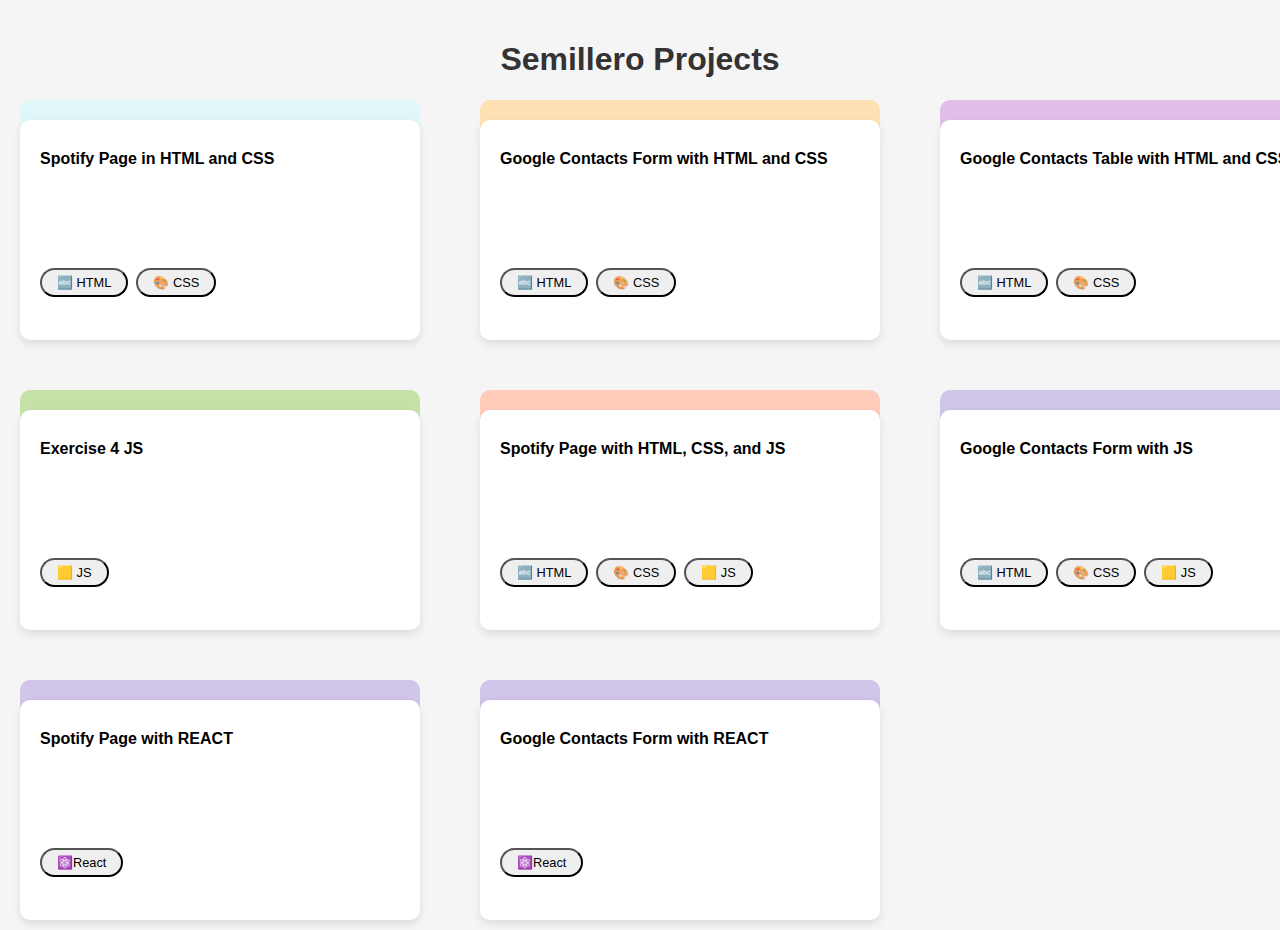
<file: index.html>
<!DOCTYPE html>
<html lang="en">
  <head>
    <meta charset="UTF-8" />
    <meta name="viewport" content="width=device-width, initial-scale=1.0" />
    <title>Semillero Projects</title>
    <link rel="stylesheet" href="styles.css" />
  </head>
  <body>
    <h1>Semillero Projects</h1>
    <div class="cards-container" id="projects"></div>

    <script src="app.js"></script>
  </body>
</html>
</file>
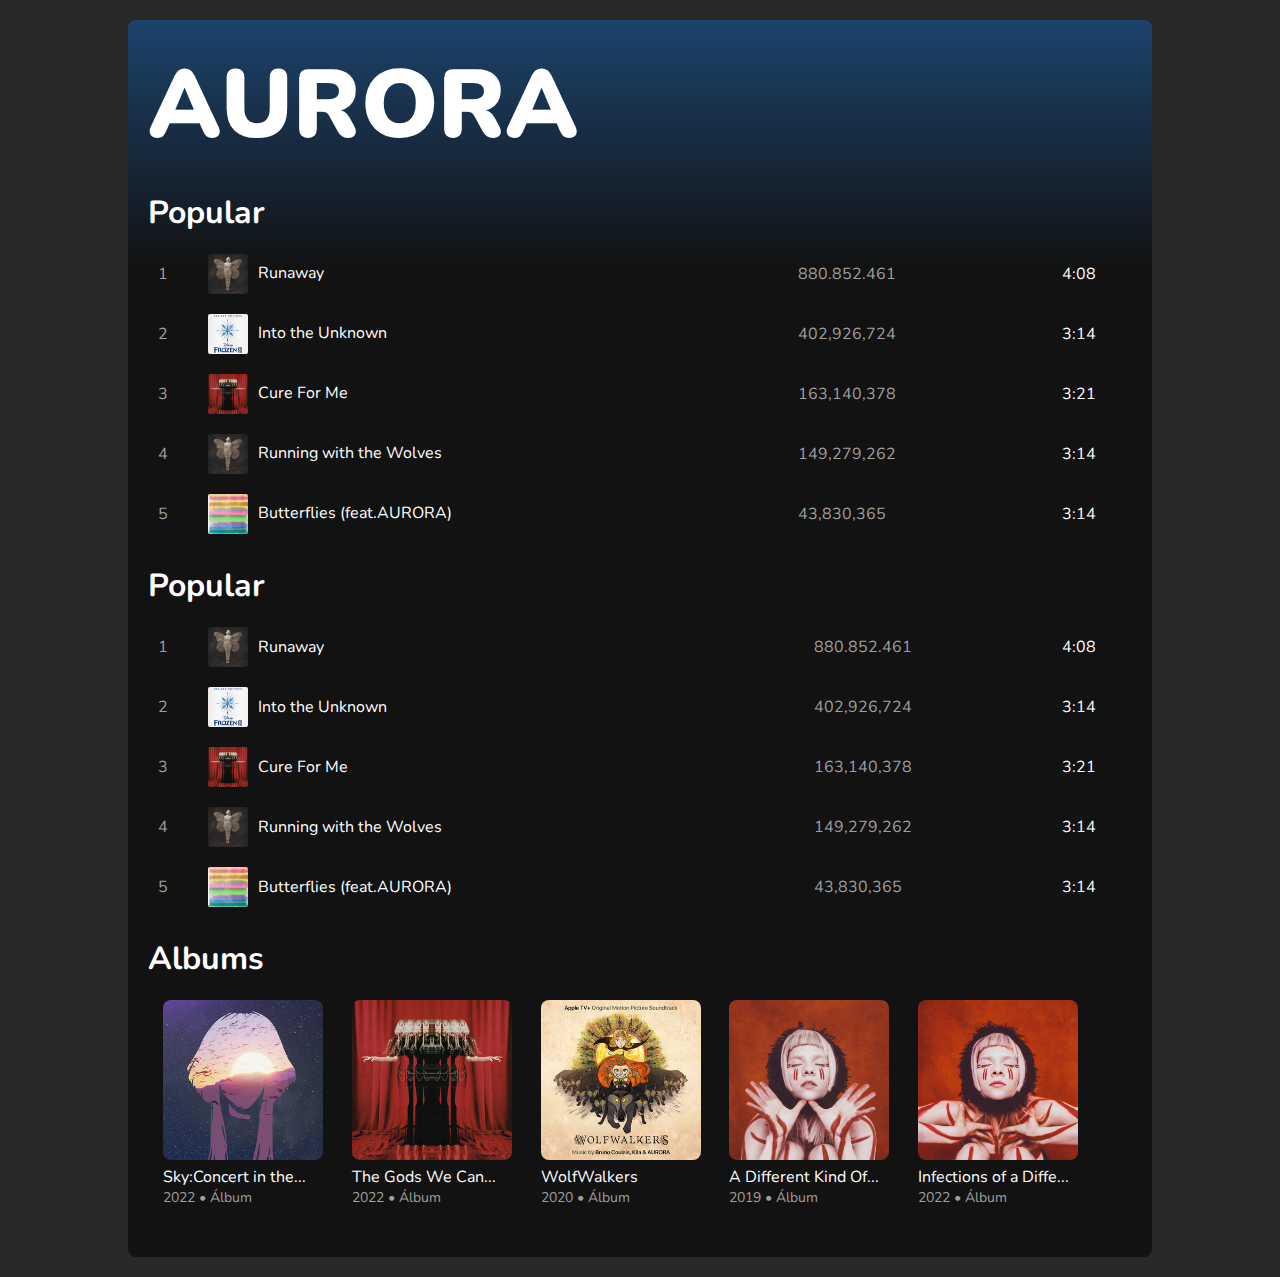
<file: 01_PROYECT/index.html>
<!DOCTYPE html>
<html lang="en">
  <head>
    <meta charset="UTF-8" />
    <meta name="viewport" content="width=device-width, initial-scale=1.0" />
    <title>AURORA | Spotify</title>
    <link
      href="https://fonts.googleapis.com/css2?family=Nunito:wght@400;700&display=swap"
      rel="stylesheet"
    />
    <link rel="stylesheet" href="styles.css" />
  </head>
  <body>
    <div class="main-container">
      <header>
        <h1 class="main-container__title">AURORA</h1>
      </header>
      <section class="main-container__section">
        <table class="songs-table">
          <caption>
            Popular
          </caption>
          <tr>
            <td class="songs-table__position">1</td>
            <td class="songs-table__title">
              <img
                src="Images/popular_song_1_4.jpeg"
                alt="popular song album"
                class="songs-table__img"
              />Runaway
            </td>
            <td class="songs-table__counter">880.852.461</td>
            <td class="songs-table__duration">4:08</td>
          </tr>
          <tr>
            <td class="songs-table__position">2</td>
            <td class="songs-table__title">
              <img
                src="Images/popular_song_2.jpeg"
                alt="popular song album"
                class="songs-table__img"
              />Into the Unknown
            </td>
            <td class="songs-table__counter">402,926,724</td>
            <td class="songs-table__duration">3:14</td>
          </tr>
          <tr>
            <td class="songs-table__position">3</td>
            <td class="songs-table__title">
              <img
                src="Images/popular_song_3.jpeg"
                alt="popular song album"
                class="songs-table__img"
              />Cure For Me
            </td>
            <td class="songs-table__counter">163,140,378</td>
            <td class="songs-table__duration">3:21</td>
          </tr>
          <tr>
            <td class="songs-table__position">4</td>
            <td class="songs-table__title">
              <img
                src="Images/popular_song_1_4.jpeg"
                alt="popular song album"
                class="songs-table__img"
              />Running with the Wolves
            </td>
            <td class="songs-table__counter">149,279,262</td>
            <td class="songs-table__duration">3:14</td>
          </tr>
          <tr>
            <td class="songs-table__position">5</td>
            <td class="songs-table__title">
              <img
                src="Images/popular_song_5.jpeg"
                alt="popular song album"
                class="songs-table__img"
              />Butterflies (feat.AURORA)
            </td>
            <td class="songs-table__counter">43,830,365</td>
            <td class="songs-table__duration">3:14</td>
          </tr>
        </table>
      </section>
      <section class="main-container__section">
        <h2 class="main-container__subtitle">Popular</h2>
        <div class="songs-grid">
          <div class="songs-grid__item">
            <p class="songs-grid__position">1</p>
            <figure>
              <img
                src="Images/popular_song_1_4.jpeg"
                alt="popular song album"
                class="songs-grid__img"
              />
              <figcaption>Runaway</figcaption>
            </figure>
            <p class="songs-grid__counter">880.852.461</p>
            <p class="songs-grid__duration">4:08</p>
          </div>
          <div class="songs-grid__item">
            <p class="songs-grid__position">2</p>
            <figure>
              <img
                src="Images/popular_song_2.jpeg"
                alt="popular song album"
                class="songs-grid__img"
              />
              <figcaption>Into the Unknown</figcaption>
            </figure>
            <p class="songs-grid__counter">402,926,724</p>
            <p class="songs-grid__duration">3:14</p>
          </div>
          <div class="songs-grid__item">
            <p class="songs-grid__position">3</p>
            <figure>
              <img
                src="Images/popular_song_3.jpeg"
                alt="popular song album"
                class="songs-grid__img"
              />
              <figcaption>Cure For Me</figcaption>
            </figure>
            <p class="songs-grid__counter">163,140,378</p>
            <p class="songs-grid__duration">3:21</p>
          </div>
          <div class="songs-grid__item">
            <p class="songs-grid__position">4</p>
            <figure>
              <img
                src="Images/popular_song_1_4.jpeg"
                alt="popular song album"
                class="songs-grid__img"
              />
              <figcaption>Running with the Wolves</figcaption>
            </figure>
            <p class="songs-grid__counter">149,279,262</p>
            <p class="songs-grid__duration">3:14</p>
          </div>
          <div class="songs-grid__item">
            <p class="songs-grid__position">5</p>
            <figure>
              <img
                src="Images/popular_song_5.jpeg"
                alt="popular song album"
                class="songs-grid__img"
              />
              <figcaption>Butterflies (feat.AURORA)</figcaption>
            </figure>
            <p class="songs-grid__counter">43,830,365</p>
            <p class="songs-grid__duration">3:14</p>
          </div>
        </div>
      </section>
      <section class="main-container__section">
        <h2 class="main-container__subtitle">Albums</h2>
        <div class="album-flexbox">
          <div class="album-flexbox__item">
            <figure>
              <img
                src="Images/popular_album_1.jpeg"
                alt="Popular album"
                class="album-flexbox__img"
              />
            </figure>
            <p>Sky:Concert in the...</p>
            <p class="album-flexbox__subtitle">2022 • Álbum</p>
          </div>
          <div class="album-flexbox__item">
            <figure>
              <img
                src="Images/popular_song_3.jpeg"
                alt="Popular album"
                class="album-flexbox__img"
              />
            </figure>
            <p>The Gods We Can...</p>
            <p class="album-flexbox__subtitle">2022 • Álbum</p>
          </div>
          <div class="album-flexbox__item">
            <figure>
              <img
                src="Images/popular_album_3.jpeg"
                alt="Popular album"
                class="album-flexbox__img"
              />
            </figure>
            <p>WolfWalkers</p>
            <p class="album-flexbox__subtitle">2020 • Álbum</p>
          </div>
          <div class="album-flexbox__item">
            <figure>
              <img
                src="Images/popular_album_4.jpeg"
                alt="Popular album"
                class="album-flexbox__img"
              />
            </figure>
            <p>A Different Kind Of...</p>
            <p class="album-flexbox__subtitle">2019 • Álbum</p>
          </div>
          <div class="album-flexbox__item">
            <figure>
              <img
                src="Images/popular_album_5.jpeg"
                alt="Popular album"
                class="album-flexbox__img"
              />
            </figure>
            <p>Infections of a Diffe...</p>
            <p class="album-flexbox__subtitle">2022 • Álbum</p>
          </div>
        </div>
      </section>
    </div>
  </body>
</html>
</file>
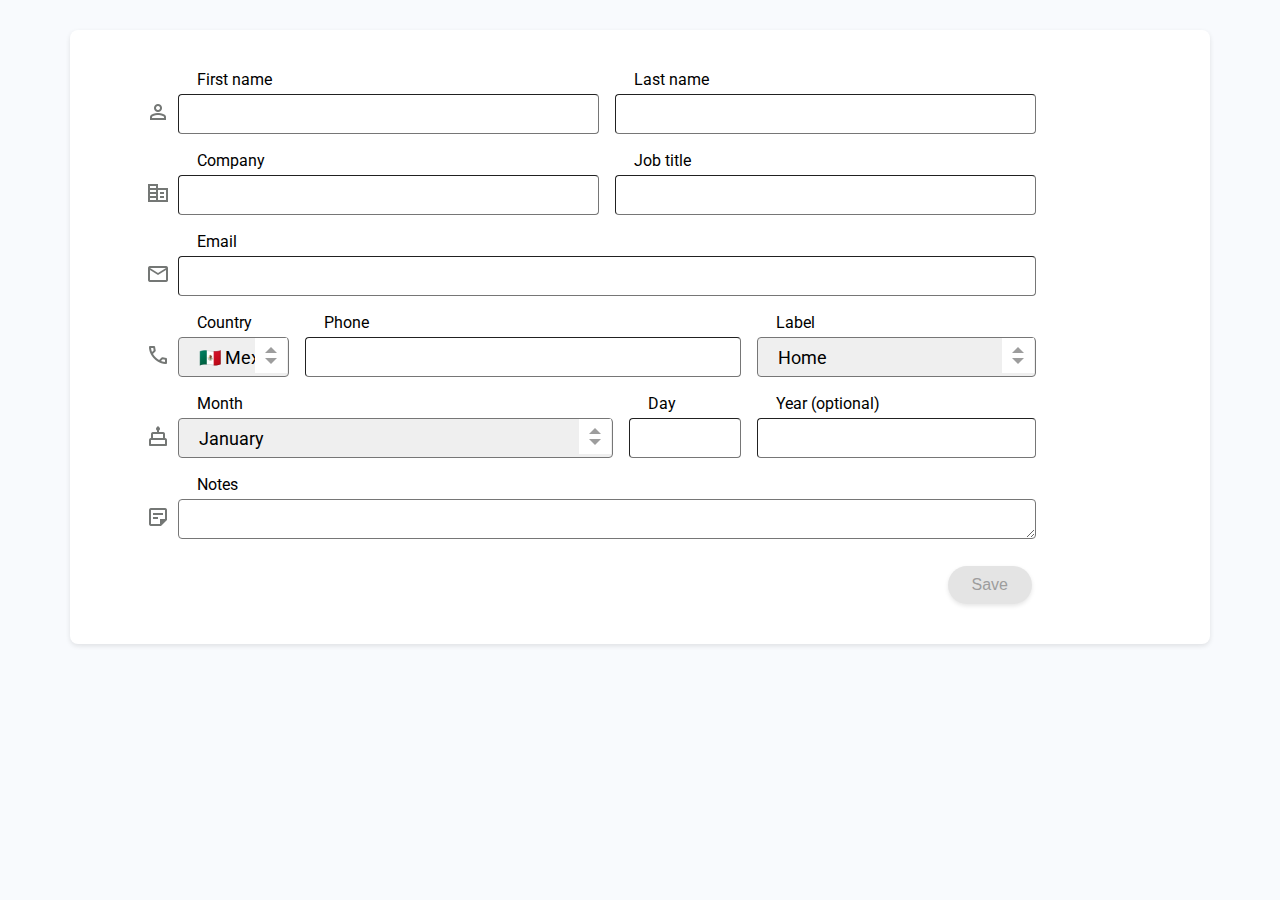
<file: 02_PROJECT/index.html>
<!DOCTYPE html>
<html lang="en">
  <head>
    <meta charset="UTF-8" />
    <meta name="viewport" content="width=device-width, initial-scale=1.0" />
    <link rel="icon" type="image" href="img/contacts.png" />
    <title>Google Contacts</title>
    <link rel="stylesheet" href="styles.css" />
    <link
      href="https://fonts.googleapis.com/css2?family=Roboto:wght@400;500&display=swap"
      rel="stylesheet"
    />
  </head>
  <body>
    <form class="contact-form">
      <div class="main-container">
        <section class="section">
          <div class="section__icon">
            <img
              src="img/person.png"
              alt="person icon"
              class="section__icon-img"
            />
          </div>
          <div class="long-input__direction separation medium-input__direction">
            <label class="label-style">
              First name
              <input class="input-select-style" type="text" id="name" />
            </label>
            <label class="label-style">
              Last name
              <input class="input-select-style" type="text" id="last-name" />
            </label>
          </div>
        </section>
        <section class="section">
          <div class="section__icon">
            <img
              src="img/corporate.png"
              alt="corporate icon"
              class="section__icon-img"
            />
          </div>
          <div class="long-input__direction separation medium-input__direction">
            <label class="label-style">
              Company
              <input
                class="input-select-style"
                type="text"
                name="company-name"
              />
            </label>
            <label class="label-style">
              Job title
              <input class="input-select-style" type="text" id="job-title" />
            </label>
          </div>
        </section>
        <section class="section">
          <div class="section__icon">
            <img src="img/mail.png" alt="mail icon" class="section__icon-img" />
          </div>
          <div class="long-input__direction">
            <label class="label-style">
              Email
              <input class="input-select-style" type="email" id="email" />
            </label>
          </div>
        </section>
        <section class="section">
          <div class="section__icon">
            <img src="img/call.png" alt="call icon" class="section__icon-img" />
          </div>
          <div class="subsection-three-labels">
            <label
              class="label-style short-input__label position-label-arrow"
            >
              Country
              <select class="input-select-style">
                <option value="01">🇲🇽 Mexico (+52)</option>
                <option value="02">🇺🇸 United States (+1)</option>
                <option value="03">🇨🇦 Canada (+1)</option>
              </select>
              <span class="section__custom-arrow"></span>
            </label>
            <label class="label-style medium-input__label">
              Phone
              <input class="input-select-style" type="tel" id="phone" />
            </label>
            <label class="label-style large-input__label position-label-arrow">
              Label
              <select class="input-select-style" id="label">
                <option value="01">Home</option>
                <option value="02">Work</option>
                <option value="03">Other</option>
                <option value="04">Mobile</option>
                <option value="05">Main</option>
                <option value="06">Home Fax</option>
                <option value="07">Work Fax</option>
                <option value="08">Google Voice</option>
                <option value="09">Pager</option>
              </select>
              <span class="section__custom-arrow"></span>
            </label>
          </div>
        </section>
        <section class="section">
          <div class="section__icon">
            <img src="img/cake.png" alt="cake icon" class="section__icon-img" />
          </div>
          <div class="subsection-three-labels">
            <label class="label-style medium-input__label position-label-arrow">
              Month
              <select class="input-select-style" id="month">
                <option value="01">January</option>
                <option value="02">February</option>
                <option value="03">March</option>
                <option value="04">Abril</option>
                <option value="05">May</option>
                <option value="06">June</option>
                <option value="07">July</option>
                <option value="08">August</option>
                <option value="09">September</option>
                <option value="10">Octuber</option>
                <option value="11">November</option>
                <option value="12">December</option>
              </select>
              <span class="section__custom-arrow"></span>
            </label>
            <label class="label-style short-input__label">
              Day
              <input class="input-select-style" type="number" id="day" />
            </label>
            <label class="label-style large-input__label">
              Year (optional)
              <input class="input-select-style" type="number" id="year" />
            </label>
          </div>
        </section>
        <section class="section">
          <div class="section__icon">
            <img
              src="img/sticky_note.png"
              alt="notes icon"
              class="section__icon-img"
            />
          </div>
          <div class="long-input__direction">
            <label class="label-style note-height">
              Notes
              <textarea
                class="input-select-style section__notes-textarea"
                id="notes"
              ></textarea>
            </label>
          </div>
        </section>
        <div class="save-button">
          <button type="submit" disabled>Save</button>
        </div>
      </div>
    </form>
  </body>
</html>
</file>
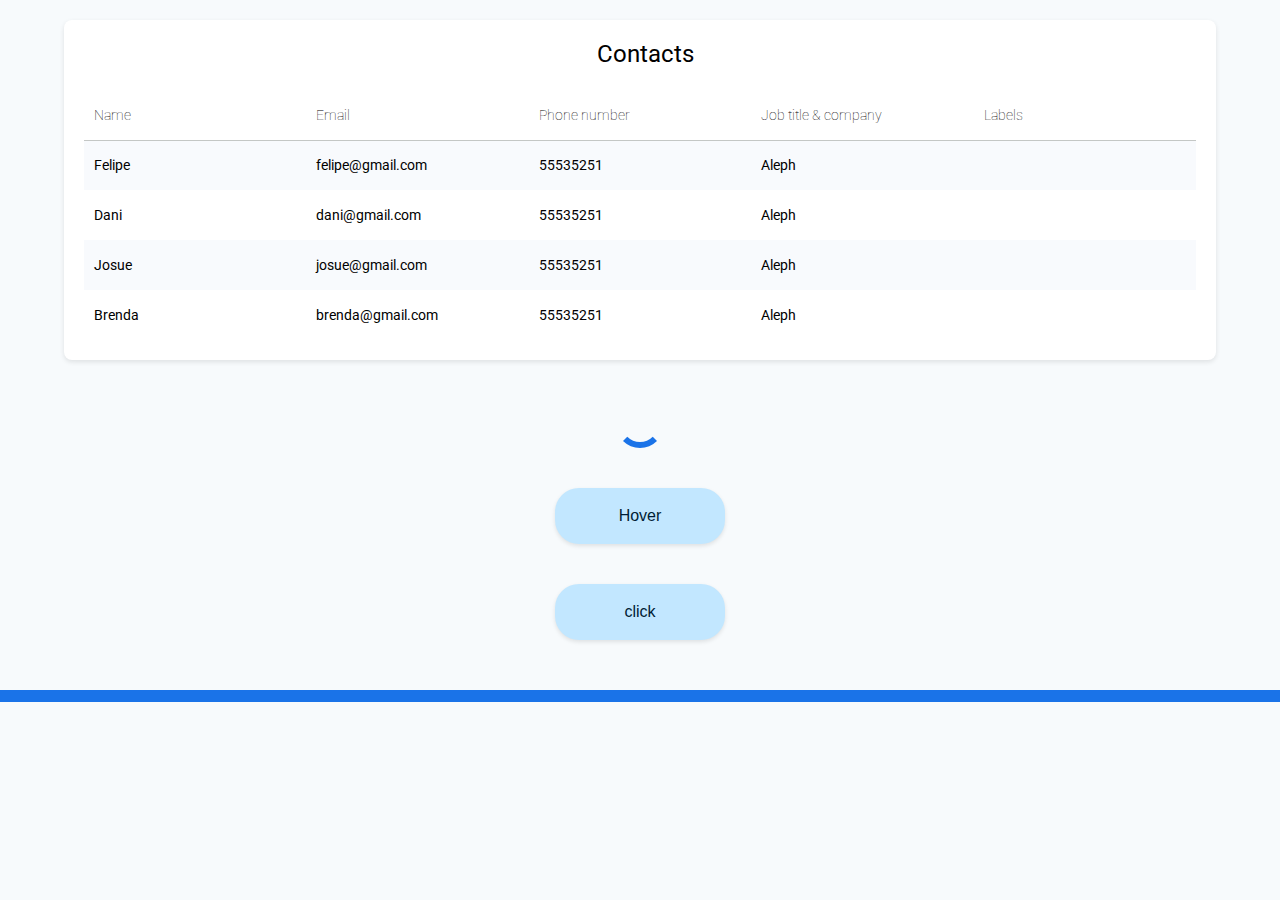
<file: 03_PROJECT/index.html>
<!DOCTYPE html>
<html lang="en">
  <head>
    <meta charset="UTF-8" />
    <meta name="viewport" content="width=device-width, initial-scale=1.0" />
    <link rel="icon" type="image" href="img/contacts.png" />
    <title>Google Contacts</title>
    <link rel="stylesheet" href="styles.css" />
    <link
      href="https://fonts.googleapis.com/css2?family=Roboto:wght@400;500&display=swap"
      rel="stylesheet"
    />
  </head>
  <body>
    <section class="main-container">
      <table class="contact-table">
        <caption>
          Contacts
        </caption>
        <thead>
          <tr class="row-title">
            <td class="cell title">Name</td>
            <td class="cell title">Email</td>
            <td class="cell title">Phone number</td>
            <td class="cell title">Job title & company</td>
            <td class="cell title">Labels</td>
          </tr>
        </thead>
        <tbody>
          <tr class="row-contact">
            <td class="cell">Felipe</td>
            <td class="cell">felipe@gmail.com</td>
            <td class="cell">55535251</td>
            <td class="cell">Aleph</td>
            <td class="cell"></td>
          </tr>
          <tr class="row-contact">
            <td class="cell">Dani</td>
            <td class="cell">dani@gmail.com</td>
            <td class="cell">55535251</td>
            <td class="cell">Aleph</td>
            <td class="cell"></td>
          </tr>
          <tr class="row-contact">
            <td class="cell">Josue</td>
            <td class="cell">josue@gmail.com</td>
            <td class="cell">55535251</td>
            <td class="cell">Aleph</td>
            <td class="cell"></td>
          </tr>
          <tr class="row-contact">
            <td class="cell">Brenda</td>
            <td class="cell">brenda@gmail.com</td>
            <td class="cell">55535251</td>
            <td class="cell">Aleph</td>
            <td class="cell"></td>
          </tr>
        </tbody>
      </table>
    </section>
    <div class="spinner"></div>
    <div class="button">
      <button class="button-style button-hover">Hover</button>
    </div>
    <div class="button">
      <button class="button-style button-move">click</button>
    </div>
    <section class="section-progress-bar">
      <div class="progress-bar"></div>
    </section>
  </body>
</html>
</file>
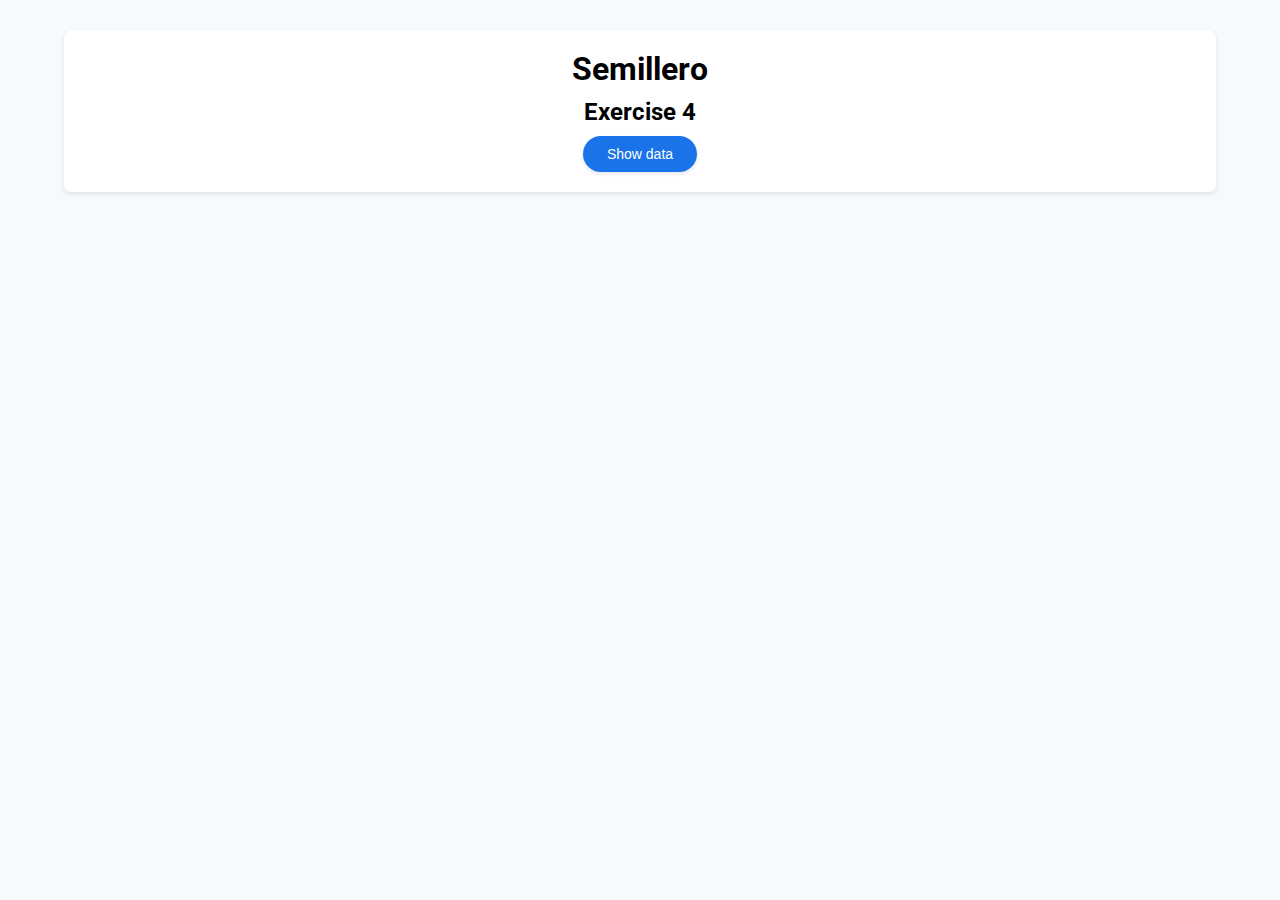
<file: 07_PROJECT/index.html>
<!DOCTYPE html>
<html lang="en">
  <head>
    <meta charset="UTF-8" />
    <meta name="viewport" content="width=device-width, initial-scale=1.0" />
    <title>Ejercicio 4 js</title>
    <link rel="icon" href="./img/jiji.jpg" />
    <script type="module" src="./js/index.mjs"></script>
    <link rel="stylesheet" href="./css/styles.css" />
    <link
      href="https://fonts.googleapis.com/css2?family=Roboto:wght@400;500&display=swap"
      rel="stylesheet"
    />
  </head>

  <body>
    <main class="main-container">
      <h1>Semillero</h1>
      <h2>Exercise 4</h2>
      <section>
        <button id="dataButton">Show data</button>
      </section>
      <section id="showSectionButton">
        <div id="statesUniversities">
          <div>
            <h3>States</h3>
            <select id="statesSelect"></select>
          </div>
          <div>
            <h3>University Location</h3>
            <table>
              <thead>
                <th>University</th>
                <th>Latitude</th>
                <th>Longitude</th>
              </thead>
              <tbody id="UniversityTable"></tbody>
            </table>
          </div>
        </div>
      </section>
    </main>
  </body>
</html>
</file>
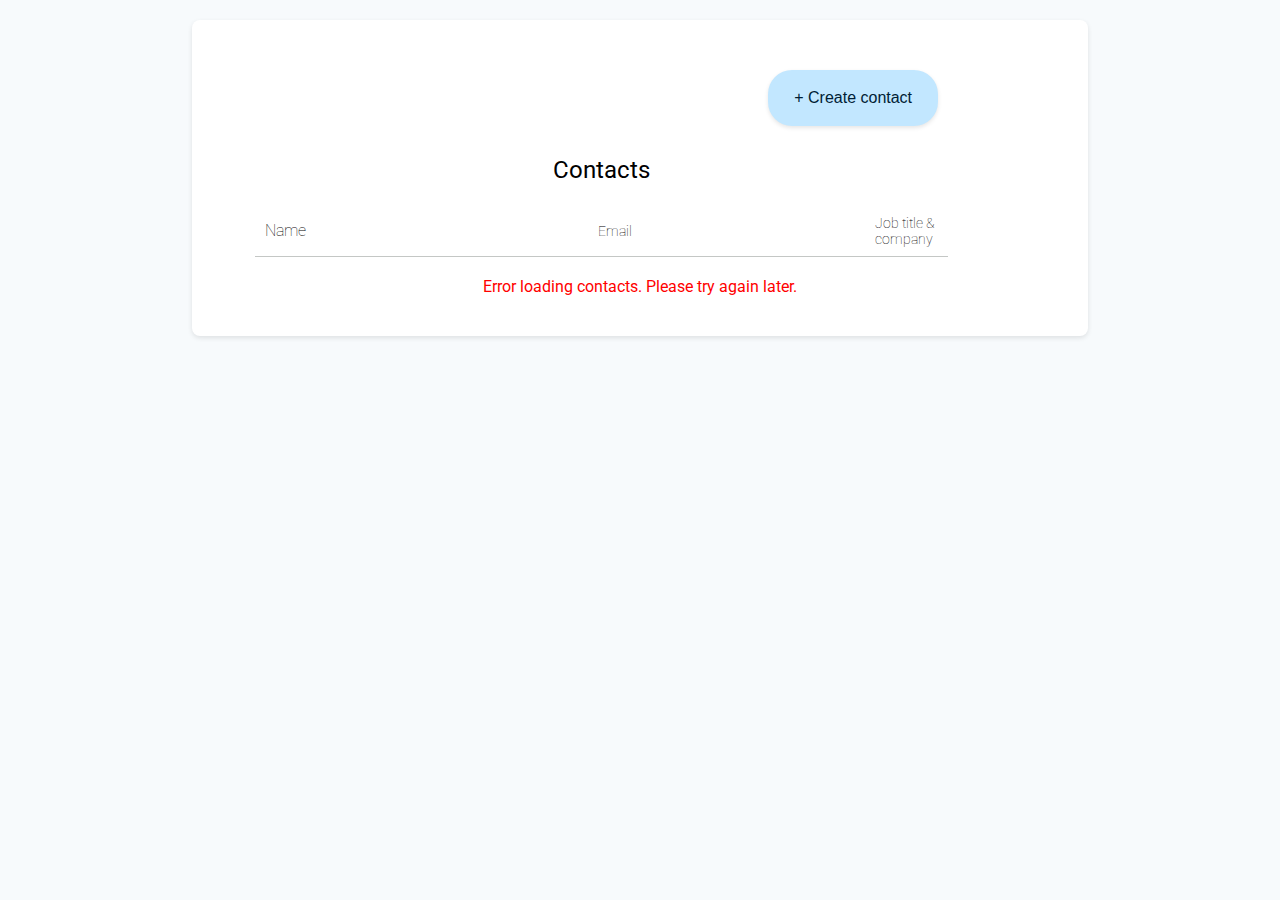
<file: 09_PROJECT/index.html>
<!DOCTYPE html>
<html lang="en">
  <head>
    <meta charset="UTF-8" />
    <meta name="viewport" content="width=device-width, initial-scale=1.0" />
    <link
      rel="icon"
      type="img"
      href="https://www.gstatic.com/images/branding/product/2x/contacts_2022_96dp.png"
    />
    <link rel="stylesheet" href="./src/css/styles.css" />
    <link
      href="https://fonts.googleapis.com/css2?family=Roboto:wght@400;500&display=swap"
      rel="stylesheet"
    />
    <title>Contacts</title>
  </head>
  <body>
    <section class="main-container" id="main-container">
      <section id="content-container" class="hidden">
        <div class="button">
          <button id="show-contact-create" class="button-style button-hover">
            + Create contact
          </button>
        </div>
        <div id="loading-spinner" class="spinner"></div>
        <section id="contact-container">
          <table id="contact-table" class="contact-table">
            <caption class="title-section">
              Contacts
            </caption>
            <thead>
              <tr class="row-title">
                <td class="title cellAvatar">Name</td>
                <td class="cell title"></td>
                <td class="cell title">Email</td>
                <td class="cell title">Job title & company</td>
              </tr>
            </thead>
            <tbody id="contacts-table-body"></tbody>
          </table>
        </div>
        <section id="contact-create">
          <div class="contact-form-container">
            <form id="contact-form" class="contact-form">
              <div class="contact-create-container">
                <p class="title-section title-form">Create Contact</p>
                <section class="section">
                  <div class="section__icon">
                    <img
                    src="./src/img/person.png"
                    alt="person icon"
                    class="section__icon-img"
                    />
                  </div>
                  <div
                  class="long-input__direction separation medium-input__direction"
                  >
                  <label class="label-style label-required">
                    First name
                    <span class="required-asterisk">*</span>
                    <input
                    class="input-select-style"
                    type="text"
                    id="contact-first-name"
                    required
                    />
                  </label>
                  <label class="label-style label-required">
                    Last name
                    <span class="required-asterisk">*</span>
                    <input
                    class="input-select-style"
                    type="text"
                    id="contact-last-name"
                    required
                    />
                  </label>
                </div>
              </section>
              <section class="section">
                <div class="section__icon">
                  <img
                  src="./src/img/corporate.png"
                  alt="corporate icon"
                  class="section__icon-img"
                  />
                </div>
                <div
                class="long-input__direction separation medium-input__direction"
                >
                <label class="label-style">
                  Company
                  <input
                  class="input-select-style"
                  type="text"
                  id="contact-company"
                  />
                </label>
                <label class="label-style">
                  Job title
                  <input
                  class="input-select-style"
                  type="text"
                  id="contact-job-title"
                  />
                </label>
              </div>
            </section>
            <section class="section">
              <div class="section__icon">
                <img
                src="./src/img/mail.png"
                alt="mail icon"
                class="section__icon-img"
                />
              </div>
              <div class="long-input__direction">
                <label class="label-style label-required">
                  Email
                  <span class="required-asterisk">*</span>
                  <input
                  class="input-select-style"
                  type="email"
                  id="contact-email"
                  required
                  />
                </label>
              </div>
            </section>
            <div class="save-button">
              <button type="submit" id="save-button" disabled>Save</button>
            </div>
          </div>
        </form>
        <div id="form-spinner" class="spinner"></div>
      </div>
        </section>
      </section>
      <div id="error-message" class="error-message" style="display: none;"></div>
      </section>
    </section>
    <script src="./src/js/app.js"></script>
  </body>
</html>
</file>
<file: styles.css>
body {
  font-family: Arial, sans-serif;
  background-color: #f5f5f5;
  margin: 0;
  padding: 20px;
}

h1 {
  text-align: center;
  color: #333;
}

.cards-container {
  display: grid;
  grid-template-columns: repeat(3, 1fr);
  gap: 60px;
  margin-top: 20px;
  justify-items: center;
  align-items: center;
}

@media (max-width: 1024px) {
  .cards-container {
    grid-template-columns: repeat(2, 1fr);
    gap: 40px;
  }
}

@media (max-width: 600px) {
  .cards-container {
    grid-template-columns: 1fr;
    gap: 20px;
  }

  .card-wrapper {
    width: 100%;
  }
}

.card-wrapper {
  position: relative;
  width: 400px;
  height: 200px;
  display: flex;
  justify-content: center;
  align-items: center;
  border-radius: 10px;
  padding-top: 30px;
}

.card {
  position: relative;
  width: 90%;
  height: 90%;
  background-color: white;
  padding: 20px;
  border-radius: 10px;
  box-shadow: 0 4px 8px rgba(0, 0, 0, 0.1);
  transition: transform 0.2s ease;
  cursor: pointer;
  z-index: 1;
}

.card:hover {
  transform: translateY(-5px);
}

.card h2 {
  margin: 0 0 10px;
  font-size: 1em;
  font-weight: bold;
  color: #000000;
  margin-top: 10px;
}

.card .technologies {
  margin-top: 100px;
}

.technologies button {
  padding: 5px 15px;
  border-radius: 50px;
  font-size: 0.8em;
  margin-right: 8px;
  cursor: pointer;
}

.card-wrapper:nth-child(1) {
  background-color: #e0f7fa;
}
.card-wrapper:nth-child(2) {
  background-color: #ffe0b2;
}
.card-wrapper:nth-child(3) {
  background-color: #e1bee7;
}
.card-wrapper:nth-child(4) {
  background-color: #c5e1a5;
}
.card-wrapper:nth-child(5) {
  background-color: #ffccbc;
}
.card-wrapper:nth-child(6) {
  background-color: #d1c4e9;
}
.card-wrapper:nth-child(7) {
  background-color: #d1c4e9;
}
.card-wrapper:nth-child(8) {
  background-color: #d1c4e9;
}
</file>
<file: 01_PROYECT/styles.css>
:root {
  --backgroundColorAlbumHover: #1a1a1a;
  --backgroundColorHover: #282828;
  --backgroundColorPrimary: #121212;
  --textPrimary: #ffffff;
  --textSecundary: #9f9f9f;
}

* {
  box-sizing: border-box;
  margin: 0;
  padding: 0;
}

body {
  background-color: var(--backgroundColorHover);
  color: var(--textPrimary);
  display: flex;
  font-family: "Nunito", sans-serif;
  justify-content: center;
  padding: 20px;
}

.main-container {
  background-image: linear-gradient(
    to top,
    var(--backgroundColorPrimary) 80%,
    #1c436c
  );
  border-radius: 8px;
  padding: 20px;
  width: 1024px;
}

header {
  margin-bottom: 20px;
}

.main-container__title {
  font-size: 6rem;
  font-weight: 900;
  text-align: left;
}

.songs-table {
  border-collapse: collapse;
  margin-bottom: 20px;
  width: 100%;
}

.songs-table caption {
  caption-side: top;
  font-size: 2rem;
  font-weight: bold;
  margin-bottom: 10px;
  text-align: left;
}

.songs-table td {
  padding: 10px;
}

.songs-table__duration {
  width: 80px;
}

.songs-table__position {
  color: var(--textSecundary);
  text-align: left;
  width: 50px;
}

.songs-table__counter {
  color: var(--textSecundary);
}

.songs-table tr:hover td {
  background-color: var(--backgroundColorHover);
  color: var(--textPrimary);
}

.songs-table__img,
.songs-grid__img {
  border-radius: 5%;
  height: 40px;
  margin-right: 10px;
  vertical-align: middle;
  width: 40px;
}

.songs-grid {
  display: grid;
  grid-template-columns: 50px 1fr 247.8px 80px;
}

.songs-grid .songs-grid__item {
  display: contents;
}

.songs-grid__item p,
.songs-grid__item figure {
  display: flex;
  align-items: center;
  padding: 10px;
}

.songs-grid__position {
  text-align: right;
}

.songs-grid__position,
.songs-grid__counter{
  color: var(--textSecundary);
}

.songs-grid__item:hover * {
  background-color: var(--backgroundColorHover);
  color: var(--textPrimary);
}

.album-flexbox {
  display: flex;
  margin-top: 10px;
}

.album-flexbox__item {
  background-color: var(--backgroundColorPrimary);
  border-radius: 10px;
  display: flex;
  flex-direction: column;
  padding: 10px 15px;
  width: 188.8px;
}

.album-flexbox__item:hover {
  background-color: var(--backgroundColorAlbumHover);
}

.album-flexbox__item {
  font-size: 1rem;
}

.album-flexbox__img {
  border-radius: 5%;
  height: 160px;
  text-align: center;
  width: 160px;
}

.album-flexbox__subtitle {
  color: #9f9f9f;
  font-size: 14px;
}

.main-container__subtitle {
  font-size: 2rem;
  margin-bottom: 10px;
}

.main-container__section {
  margin-bottom: 20px;
}
</file>
<file: 02_PROJECT/styles.css>
* {
  box-sizing: border-box;
  margin: 0;
  padding: 0;
}

:root {
  --bottom-primary-color-hover: #1558c8;
  --bottom-primary-color: #1a73e8;
  --font-size-16px: 16px;
  --font-size-18px: 18px;
  --group-label-height: 65px;
  --group-label-width: 90%;
  --group-width: 90%;
  --input-border-radius: 4px;
  --input-border-width: 1px;
  --font-family: "Roboto", sans-serif;
  --input-height: 40px;
  --input-margin-top: 5px;
  --input-padding: 0 16px;
  --input-width: 100%;
  --label-width: 100%;
  --main-width: 100%;
  --section-padding: 0 0 1em 0;
  --section-width: 90%;
}

body {
  background-color: #f8fafd;
  display: flex;
  font-family: var(--font-family);
  justify-content: center;
}

.contact-form {
  max-width: 1200px;
  min-width: 360px;
  padding: 20px;
  width: 100%;
}

.main-container {
  background-color: #ffffff;
  border-radius: 8px;
  box-shadow: 0 2px 5px rgba(0, 0, 0, 0.1);
  padding: 20px;
  width: var(--main-width);
}

.section__icon {
  display: flex;
  justify-content: center;
  padding-top: 30px;
  width: 40px;
}

.section__icon-img {
  height: 24px;
}

.section {
  display: flex;
  justify-content: center;
  padding: var(--section-padding);
  width: var(--section-width);
}

.long-input__direction {
  display: flex;
  flex-direction: column;
  width: var(--group-label-width);
}

.separation {
  gap: 0.5em;
}

.label-style {
  font-size: var(--font-size-16px);
  height: var(--group-label-height);
  width: var(--label-width);
}

.label-style::before {
  content: '';
  display: inline-block;
  width: 15px;
}

.input-select-style {
  border-radius: var(--input-border-radius);
  border-width: var(--input-border-width);
  font-family: var(--font-family);
  font-size: var(--font-size-18px);
  height: var(--input-height);
  margin-top: var(--input-margin-top);
  padding: var(--input-padding);
  width: var(--input-width);
}

.subsection-three-labels {
  display: flex;
  flex-wrap: wrap;
  gap: 0.5em;
  width: var(--group-width);
}

.position-label-arrow {
  position: relative;
}

.section__custom-arrow {
  background-color: #ffffff;
  display: block;
  height: 35px;
  pointer-events: none;
  position: absolute;
  right: 2px;
  top: 25px;
  width: 2em;
}

.section__custom-arrow::before,
.section__custom-arrow::after {
  --size: 0.4em;
  content: "";
  height: 0;
  left: 50%;
  position: absolute;
  transform: translate(-50%, -50%);
  width: 0;
}

.section__custom-arrow::before {
  border-bottom: var(--size) solid #9d9d9d;
  border-left: var(--size) solid transparent;
  border-right: var(--size) solid transparent;
  top: 35%;
}

.section__custom-arrow::after {
  border-left: var(--size) solid transparent;
  border-right: var(--size) solid transparent;
  border-top: var(--size) solid #9d9d9d;
  top: 65%;
}

.section__notes-textarea {
  padding: 5px 16px 5px 16px;
}

.note-height {
  height: 75px;
}
.save-button {
  display: flex;
  justify-content: right;
  padding-right: 5px;
  width: var(--section-width);
}

.save-button button {
  background-color: var(--bottom-primary-color);
  border-radius: 24px;
  border: none;
  box-shadow: 0 2px 4px rgba(0, 0, 0, 0.1);
  color: white;
  cursor: pointer;
  font-size: var(--font-size-16px);
  padding: 10px 24px;
}
/*
.save-button button:hover {
  background-color: var(--bottom-primary-color-hover);
  box-shadow: 0 4px 8px rgba(0, 0, 0, 0.2);
}
*/
.save-button button:disabled {
  background-color: #e4e4e4;
  border-radius: 24px;
  border: none;
  color: #9d9d9d;
  font-size: var(--font-size-16px);
  padding: 10px 24px;
}

@media (min-width: 600px) {
  .section {
    flex-wrap: wrap;
    padding: var(--section-padding);
  }

  .short-input__label {
    width: 20%;
  }

  .medium-input__label{
    width: 78%;
  }

  .save-button {
    padding-right: 1em;
  }
}

@media (min-width: 900px) {
  .main-container,
  .contact-form {
    padding: 30px;
  }

  .subsection-three-labels {
    align-items: center;
    flex-wrap: nowrap;
    gap: 1em;
    justify-content: space-between;
  }

  .large-input__label {
    width: 50%;
  }

  .short-input__label {
    width: 20%;
  }

  .save-button {
    padding-right: 1.5em;
  }
}

@media (min-width: 1200px) {

  .main-container {
    padding: 40px;
  }

  .medium-input__direction {
    flex-direction: row;
    gap: 1em;
  }

  .save-button {
    padding-right: 2em;
  }
}
</file>
<file: 03_PROJECT/styles.css>
:root {
  --row-height: 50px;
  --cell-padding-left: 10px;
}

* {
  padding: 0;
  margin: 0;
  box-sizing: border-box;
}

body {
  font-family: "Roboto", sans-serif;
  background-color: #f7fafc;
  display: flex;
  flex-direction: column;
  justify-content: center;
  align-items: center;
}

.main-container {
  width: 90%;
  background-color: #ffffff;
  border-radius: 8px;
  box-shadow: 0 2px 5px rgba(0, 0, 0, 0.1);
  padding: 20px;
  margin-top: 20px;
  min-width: 320px;
}

.contact-table {
  width: 100%;
  border-collapse: collapse;
}

.contact-table > tbody > tr:nth-child(odd) {
  background-color: #f8fafd;
  
  &:hover {
    background-color: #ecf2fc;
    cursor: pointer;
  }
}

caption {
  font-size: 24px;
  height: var(--row-height);
  padding-left: var(--cell-padding-left);
}

.subtitle {
  height: var(--row-height);
  padding-left: var(--cell-padding-left);
}

.row-title {
  height: var(--row-height);
  border-bottom: 1px solid #c4c7c5;
}

.title {
  font-weight: lighter;
  text-align: left;
}

.row-contact {
  height: var(--row-height);

  &:hover {
    background-color: #ecf2fc;
    cursor: pointer;
  }
}

.cell {
  width: 20%;
  font-size: 14px;
  padding-left: var(--cell-padding-left);
}

.button {
  display: flex;
  justify-content: center;
  padding: 10px;
}

.button-style {
  background-color: #c2e7ff;
  border-radius: 24px;
  border: none;
  box-shadow: 0 2px 4px rgba(0, 0, 0, 0.1);
  color: #001d35;
  cursor: pointer;
  font-size: 16px;
  margin: 10px;
  height: 56px;
  width: 170px;
}

.button-hover:hover {
  background-color: #b7dcfa;
  box-shadow: 0px 5px 15px  rgba(0, 0, 0, 0.35);
}

.spinner {
  margin: 40px 0 20px 0;
  width: 48px;
  height: 48px;
  border-radius: 50%;
  border: 6px solid transparent;
  border-bottom: 6px solid #1a73e8;
  animation: spin 2s infinite linear;
}

@keyframes spin {
  100% {
    transform: rotate(360deg);
  }
}

.button-move {
  animation: btn-move 2s infinite linear;
}   

@keyframes btn-move {
  20% {
    transform: translateX(0px);
  }
  40% {
    transform: translateX(-20px)
  }
  
  60% {
    transform: translateX(20px);
  }
  80% {
    transform: translateX(0px);
  }

}

.button-move:hover {
  animation-play-state: paused;
  cursor: pointer;
}

.section-progress-bar {
  display: flex;
  flex-direction: column;
  width: 100%;
}

.progress-bar {
  margin-top: 30px;
  height: 12px;
  border: 6.5px solid #1a73e8;
  animation: progress-bar-move 20s infinite linear ;
}

@keyframes progress-bar-move {
  0% {
    width: 0;
  }
  100% {
    width: 100%;
  }
}

@media (max-width:899px) {

  .contact-table td:nth-child(3),
  .contact-table td:nth-child(4),
  .contact-table td:nth-child(5) {
    display: none;
  }

  .main-container {
    min-width: 320px;
  }
}

@media (max-width:1199px)  {
  
  .contact-table td:nth-child(4),
  .contact-table td:nth-child(5) {
    display: none;

  }
}
</file>
<file: 07_PROJECT/css/styles.css>
* {
  padding: 0;
  margin: 0;
  box-sizing: border-box;
}

body {
  font-family: 'Roboto', sans-serif;
  background-color: #f7fafc;
  display: flex;
  justify-content: center;
}

.main-container {
  background-color: #ffffff;
  border-radius: 8px;
  box-shadow: 0 2px 5px rgba(0, 0, 0, 0.1);
  margin-top: 30px;
  padding: 20px;
  width: 90%;
  display: flex;
  flex-direction: column;
  justify-content: center;
  align-items: center;
}

#dataButton {
  background-color: #1a73e8;
  border-radius: 24px;
  border: none;
  box-shadow: 0 2px 4px rgba(0, 0, 0, 0.1);
  color: white;
  cursor: pointer;
  padding: 10px 24px;
  font-size: 14px;
}

#dataButton:hover {
  background-color: #1558c8;
  box-shadow: 0 4px 8px rgba(0, 0, 0, 0.2);
}

#showSectionButton {
  display: none;
}

#statesUniversities {
  display: flex;
  flex-direction: row;
  gap: 20px;
}

h2,
h3,
section {
  margin-top: 10px;
}
</file>
<file: 09_PROJECT/src/css/styles.css>
:root {
  --row-height: 50px;
  --cell-padding-left: 10px;
  --bottom-primary-color-hover: #1558c8;
  --bottom-primary-color: #1a73e8;
  --font-size-16px: 16px;
  --font-size-18px: 18px;
  --group-label-height: 65px;
  --group-label-width: 90%;
  --group-width: 90%;
  --input-border-radius: 4px;
  --input-border-width: 1px;
  --font-family: 'Roboto', sans-serif;
  --input-height: 40px;
  --input-margin-top: 5px;
  --input-padding: 0 16px;
  --input-width: 100%;
  --label-width: 100%;
  --main-width: 90%;
  --section-padding: 0 0 1em 0;
  --section-width: 100%;
  --white-color: #ffffff;
  --background-color: #ecf2fc;
  --disabled-bg-color: #e4e4e4;
}

* {
  padding: 0;
  margin: 0;
  box-sizing: border-box;
}

body {
  font-family: var(--font-family);
  background-color: #f7fafc;
  display: flex;
  flex-direction: column;
  justify-content: center;
  align-items: center;
}

.main-container {
  width: 70%;
  background-color: var(--white-color);
  border-radius: 8px;
  box-shadow: 0 2px 5px rgba(0, 0, 0, 0.1);
  padding: 20px;
  margin-top: 20px;
  min-width: 320px;
  display: flex;
  align-items: center;
  justify-content: center;
  flex-direction: column;
}

.contact-table {
  width: var(--main-width);
  border-collapse: collapse;
}

.contact-table > tbody > tr:nth-child(odd) {
  background-color: #f8fafd;

  &:hover {
    background-color: var(--background-color);
    cursor: pointer;
  }
}

.title-section {
  font-size: 24px;
  height: var(--row-height);
}

.row-title {
  height: var(--row-height);
  border-bottom: 1px solid #c4c7c5;
}

.title {
  font-weight: lighter;
  text-align: left;
}

.row-contact {
  height: var(--row-height);
  &:hover {
    background-color: var(--background-color);
    cursor: pointer;
  }
}

.cell {
  width: 40%;
  font-size: 14px;
  padding-left: var(--cell-padding-left);
}

.cellAvatar {
  width: 8%;
  padding-left: var(--cell-padding-left);
}

.spinner {
  display: none;
  width: 48px;
  height: 48px;
  border-radius: 50%;
  border: 6px solid transparent;
  border-bottom: 6px solid #1a73e8;
  animation: spin 2s infinite linear;
  position: relative;
  top: 40%;
  left: 40%;
  margin: 40px 0;
}

@keyframes spin {
  100% {
    transform: rotate(360deg);
  }
}

.avatar {
  width: 40px;
  border-radius: 50%;
}

.button {
  width: 90%;
  margin: 20px 0;
  display: flex;
  justify-content: right;
}

.button-style {
  background-color: #c2e7ff;
  border-radius: 24px;
  border: none;
  box-shadow: 0 2px 4px rgba(0, 0, 0, 0.1);
  color: #001d35;
  cursor: pointer;
  font-size: var(--font-size-16px);
  margin: 10px;
  height: 56px;
  width: 170px;
}

.button-hover:hover {
  background-color: #b7dcfa;
  box-shadow: 0px 5px 15px rgba(0, 0, 0, 0.35);
}

.hidden {
  display: none;
  width: 90%;
}

.contact-form {
  width: 100%;
  margin: 50px 0;
}

.contact-create-container {
  background-color: var(--white-color);
  width: var(--main-width);
  border-radius: 8px;
  box-shadow: 0 2px 5px rgba(0, 0, 0, 0.1);
  padding: 20px;
}

.section__icon {
  display: flex;
  justify-content: center;
  padding-top: 30px;
  width: 40px;
}

.section__icon-img {
  height: 24px;
}

.section {
  display: flex;
  justify-content: center;
  padding: var(--section-padding);
  width: var(--section-width);
}

.long-input__direction {
  display: flex;
  flex-direction: column;
  width: var(--group-label-width);
}

.separation {
  gap: 0.5em;
}

.label-style {
  font-size: var(--font-size-16px);
  height: var(--group-label-height);
  width: var(--label-width);
  position: relative;
}

.label-style::before {
  content: '';
  display: inline-block;
  width: 15px;
}

.input-select-style {
  border-radius: var(--input-border-radius);
  border-width: var(--input-border-width);
  font-family: var(--font-family);
  font-size: var(--font-size-18px);
  height: var(--input-height);
  margin-top: var(--input-margin-top);
  padding: var(--input-padding);
  width: var(--input-width);
}

.save-button {
  display: flex;
  justify-content: right;
  padding-right: 5px;
  width: var(--section-width);
}

.save-button button {
  background-color: var(--bottom-primary-color);
  border-radius: 24px;
  border: none;
  box-shadow: 0 2px 4px rgba(0, 0, 0, 0.1);
  color: var(--white-color);
  cursor: pointer;
  font-size: var(--font-size-16px);
  padding: 10px 24px;
}

.save-button button:disabled {
  background-color: var(--disabled-bg-color);
  border-radius: 24px;
  border: none;
  color: #9d9d9d;
  font-size: var(--font-size-16px);
  padding: 10px 24px;
  &:hover {
    background-color: var(--disabled-bg-color);
    box-shadow: none;
  }
}

.save-button button:hover {
  background-color: var(--bottom-primary-color-hover);
  box-shadow: 0 4px 8px rgba(0, 0, 0, 0.2);
}

.contact-form-container {
  position: relative;
}
.contact-form-container .spinner {
  position: absolute;
  top: 40%;
  left: 40%;
  display: none;
  z-index: 1;
  background-color: rgba(255, 255, 255, 0.8);
  border-radius: 50%;
}

.title-form {
  margin-left: 40%;
}

.label-style .required-asterisk {
  color: red;
  margin-left: 2px;
}

.label-style::before {
  content: '';
  display: inline-block;
  width: 15px;
}

.error-message {
  color: red;
  margin-top: 10px;
  text-align: center;
  margin: 20px 0;
}
</file>
